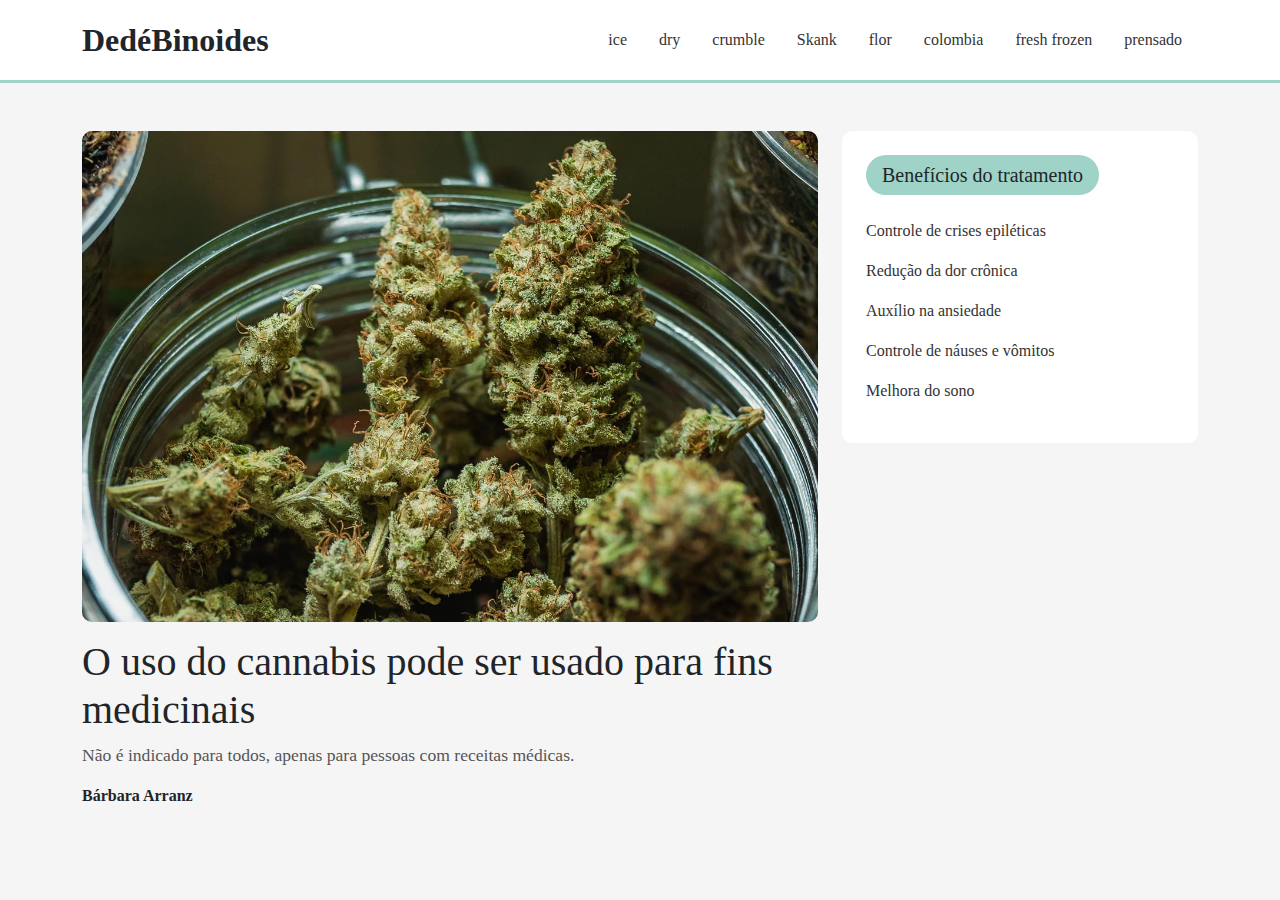
<file: index.html>
<!DOCTYPE html>
<html lang="pt-br">
<head>
  <meta charset="UTF-8">
  <meta name="viewport" content="width=device-width, initial-scale=1">
  <title>Treehugger - Layout</title>
  <link href="https://cdn.jsdelivr.net/npm/bootstrap@5.3.2/dist/css/bootstrap.min.css" rel="stylesheet">
  <style>
    body {
      background-color: #f5f5f5;
      font-family: Georgia, serif;
    }

    .top-bar {
      border-bottom: 3px solid #9fd3c7;
      background: #ffffff;
    }

    .logo {
      font-size: 2rem;
      font-weight: bold;
    }

    .nav-link {
      color: #333 !important;
      font-weight: 500;
    }

    .nav-link:hover {
      color: #2a9d8f !important;
    }

    .hero-img {
      border-radius: 10px;
      width: 100%;
      height: auto;
    }

    .article-title {
      font-size: 2.5rem;
      margin-top: 1rem;
    }

    .article-subtitle {
      font-size: 1.1rem;
      color: #555;
    }

    .sidebar {
      background: #ffffff;
      padding: 1.5rem;
      border-radius: 10px;
    }

    .sidebar h5 {
      background-color: #9fd3c7;
      padding: 0.5rem 1rem;
      border-radius: 20px;
      display: inline-block;
    }

    .sidebar a {
      text-decoration: none;
      color: #333;
      display: block;
      margin-bottom: 1rem;
      font-weight: 500;
    }

    .sidebar a:hover {
      color: #2a9d8f;
    }

    footer {
      margin-top: 3rem;
      padding: 2rem 0;
      background: #ffffff;
      text-align: center;
      font-size: 0.9rem;
      color: #777;
    }
  </style>
</head>
<body>

  
  <header class="top-bar">
    <div class="container py-3">
      <div class="d-flex justify-content-between align-items-center">
        <div class="logo">DedéBinoides</div>
        <nav class="d-none d-md-block">
          <ul class="nav">
            <li class="nav-item"><a class="nav-link" href="#">ice</a></li>
            <li class="nav-item"><a class="nav-link" href="#">dry</a></li>
            <li class="nav-item"><a class="nav-link" href="#">crumble</a></li>
            <li class="nav-item"><a class="nav-link" href="#">Skank</a></li>
            <li class="nav-item"><a class="nav-link" href="#">flor</a></li>
            <li class="nav-item"><a class="nav-link" href="#">colombia</a></li>
            <li class="nav-item"><a class="nav-link" href="#">fresh frozen</a></li>
            <li class="nav-item"><a class="nav-link" href="prensado.html">prensado</a></li>
          </ul>
        </nav>
      </div>
    </div>
  </header>

  
  <div class="container my-5">
    <div class="row">
      
      
      <div class="col-lg-8">
        <img src="imagens/ativi.makon.webp" class="hero-img" alt="Imagem principal">

        <h1 class="article-title">
          O uso do cannabis pode ser usado para fins medicinais
        </h1>

        <p class="article-subtitle">
         Não é indicado para todos, apenas para pessoas com receitas médicas.
        </p>

        <p><strong>Bárbara Arranz</strong></p>
      </div>

      
      <div class="col-lg-4">
        <div class="sidebar">
          <h5>Benefícios do tratamento</h5>
          <div class="mt-3">
            <a href="#">Controle de crises epiléticas</a>
            <a href="#">Redução da dor crônica</a>
            <a href="#">Auxílio na ansiedade</a>
            <a href="#">Controle de náuses e vômitos</a>
            <a href="#">Melhora do sono</a>
          </div>
        </div>
      </div>

    </div>
  </div>

  <script src="https://cdn.jsdelivr.net/npm/bootstrap@5.3.2/dist/js/bootstrap.bundle.min.js"></script>
</body>
</html>
</file>
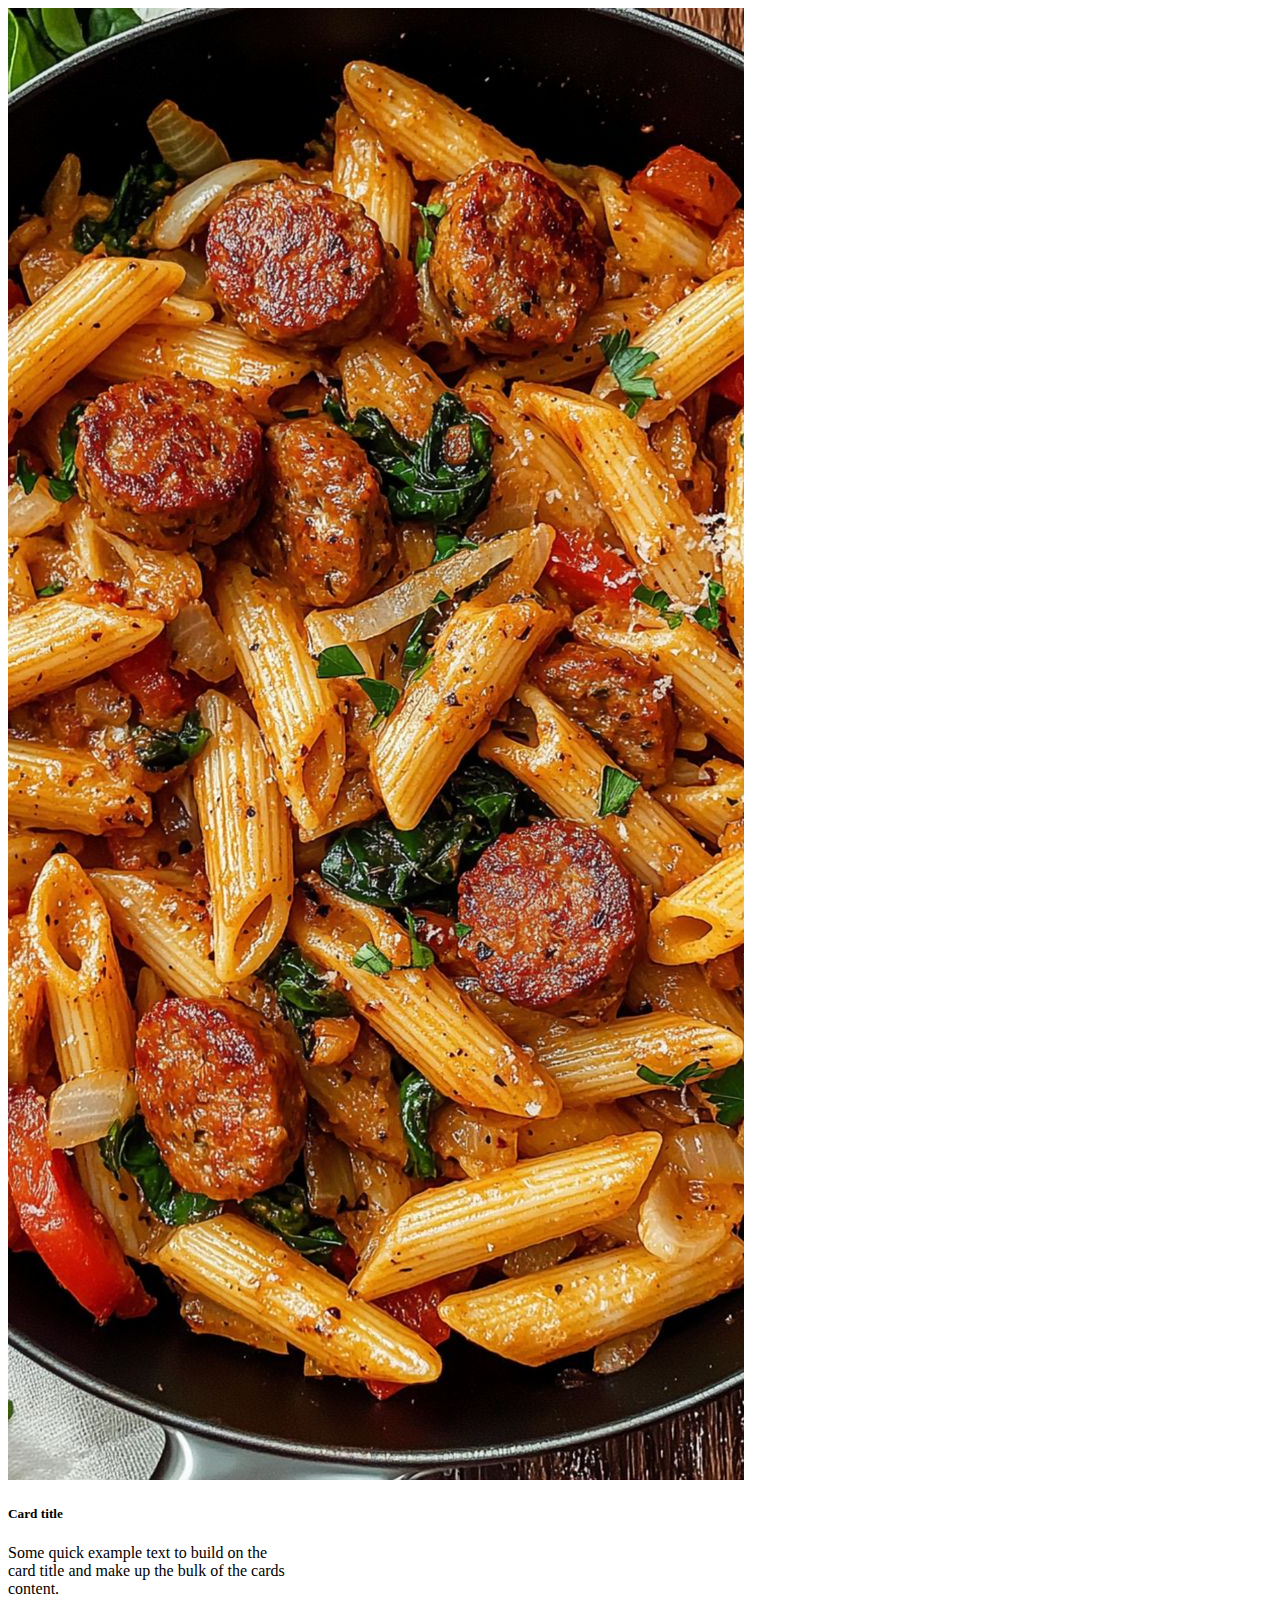
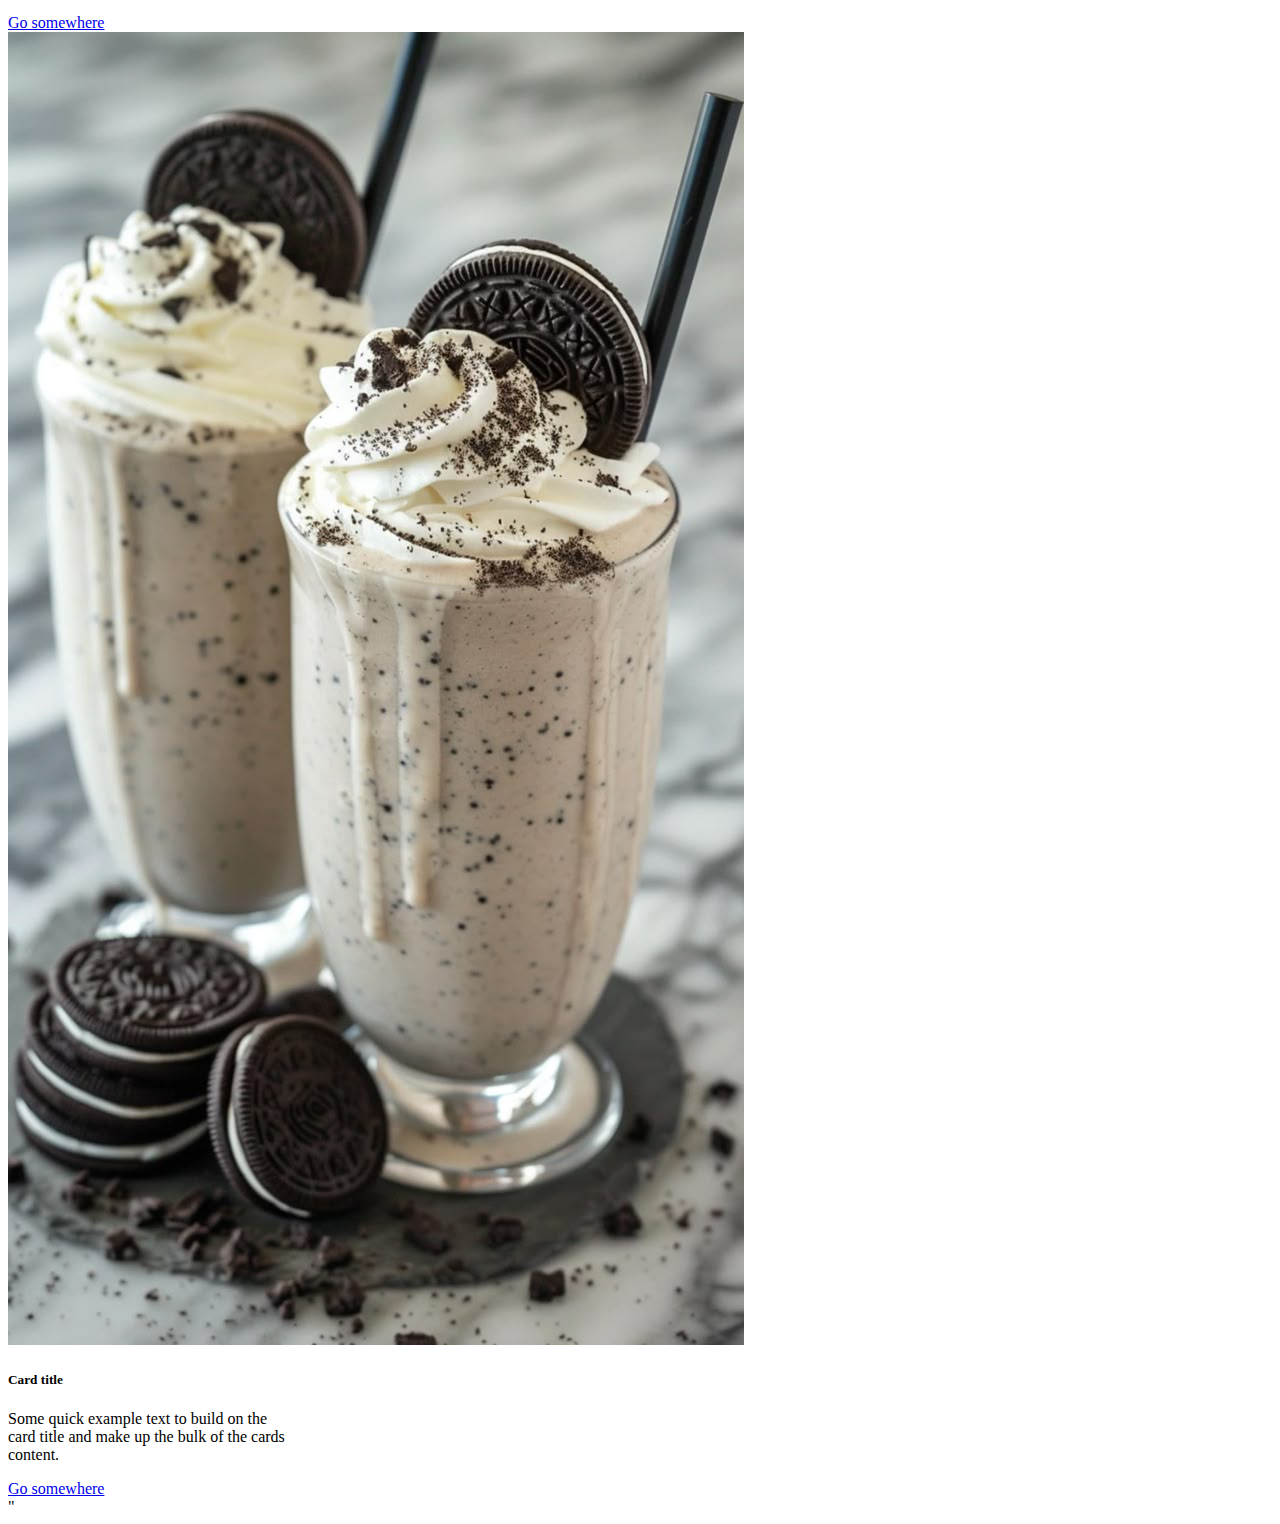
<file: bootstrap/index.html>
<!DOCTYPE html>
<html lang="pt-BR">
<head>
    <meta charset="UTF-8">
    <meta name="viewport" content="width=device-width, initial-scale=1.0">
    <title>Aula bootstrap</title>
    <link href="https://cdn.jsdelivr.net/npm/bootstrap@5.3.8/dist/css/bootstrap.min.css" rel="stylesheet" integrity="sha384-sRIl4kxILFvY47J16cr9ZwB07vP4J8+LH7qKQnuqkuIAvNWLzeN8tE5YBujZqJLB" crossorigin="anonymous">
</head>
<body>

    <div class="row">
        <div class="card" style="width: 18rem;">
            <img src="image/Creamy Cajun Sausage Pasta (One Pot).jfif" class="card-img-top" alt="...">
            <div class="card-body">
                <h5 class="card-title">Card title</h5>
                <p class="card-text">Some quick example text to build on the card title and make up the bulk of the cards content.</p>
                <a href="#" class="btn btn-primary">Go somewhere</a>
            </div>
        </div>

        <div class="card" style="width: 18rem;">
            <img src="image/Easy Oreo Milkshake (Only 3 Ingredients!).jfif" class="card-img-top" alt="...">
            <div class="card-body">
                <h5 class="card-title">Card title</h5>
                <p class="card-text">Some quick example text to build on the card title and make up the bulk of the cards content.</p>
                <a href="#" class="btn btn-primary">Go somewhere</a>
            </div>
        </div>
    </div>

    <script src="https://cdn.jsdelivr.net/npm/bootstrap@5.3.8/dist/js/bootstrap.bundle.min.js" integrity="sha384-FKyoEForCGlyvwx9Hj09JcYn3nv7wiPVlz7YYwJrWVcXK/BmnVDxM+D2scQbITxI" crossorigin="anonymous"></script>"
    </body>
</html>

</head>
<body>



</div>
</file>
